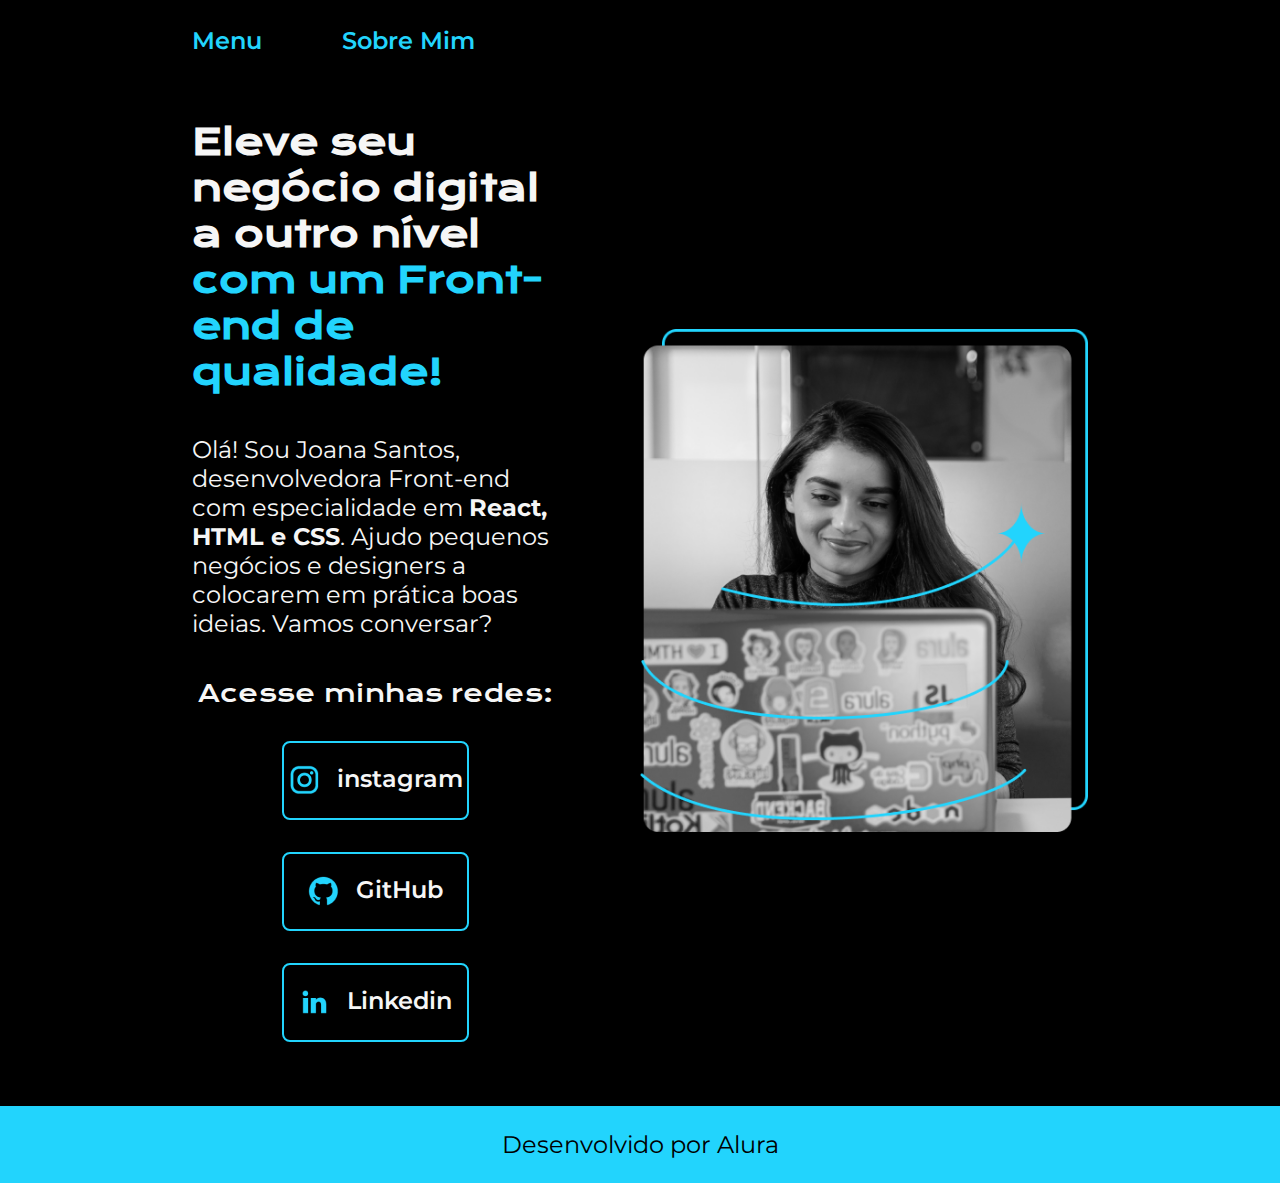
<file: index.HTML>
<!DOCTYPE html>
<html lang="pt-br">
<head>
    <meta charset="UTF-8">
    <meta http-equiv="X-UA-Compatible" content="IE=edge">
    <meta name="viewport" content="width=device-width, initial-scale=1.0">
    <title>Portfolio</title>
    <link rel="stylesheet" href="./styles/style.css">
</head>

<body>
    <header class="cabecalho">
        <nav class="cabecalho__menu">
            <a class="cabecalho__menu__links" href="index.HTML">Menu</a>
            <a class="cabecalho__menu__links" href="./pages/about.HTML">Sobre Mim</a>
        </nav>
    </header>
    <main class="apresentacao">
    <section class="apresentacao__conteudo">
            <h1 class="apresentacao__conteudo__titulo">Eleve seu negócio digital a outro nível <strong class="destaque-titulo">com um Front-end de qualidade!</strong></h1>
            <p class="apresentacao__conteudo__texto">Olá! Sou Joana Santos, desenvolvedora Front-end com especialidade em <strong> React, HTML e CSS</strong>. Ajudo pequenos negócios e designers a colocarem em prática boas ideias. Vamos conversar? </p>
            <div class="apresentacao__links">
                <h2 class="apresentacao__links__subtitulo">Acesse minhas redes:</h2>
                <a class="apresentacao__links__navegacao" href="https://www.instagram.com/gibutter">
                    <img src="./assets/instagram.png" alt="">
                    instagram
                </a>
                <a class="apresentacao__links__navegacao" href="https://www.github.com/gibutter">
                    <img src="./assets/github.png" alt="">
                    GitHub
                </a>
                <a class="apresentacao__links__navegacao" href="https://www.linkedin.com/in/giovannabutter">
                    <img src="./assets/linkedin.png" alt="">
                    Linkedin
                </a>
             </div>
        </section>
    <img class="apresentacao__imagem" src="./assets/imagem.png" alt="Foto Joana preventiva">
    </main>
    <footer class="rodape">
        <p>Desenvolvido por Alura</p>
    </footer>
</body>
</html>
</file>
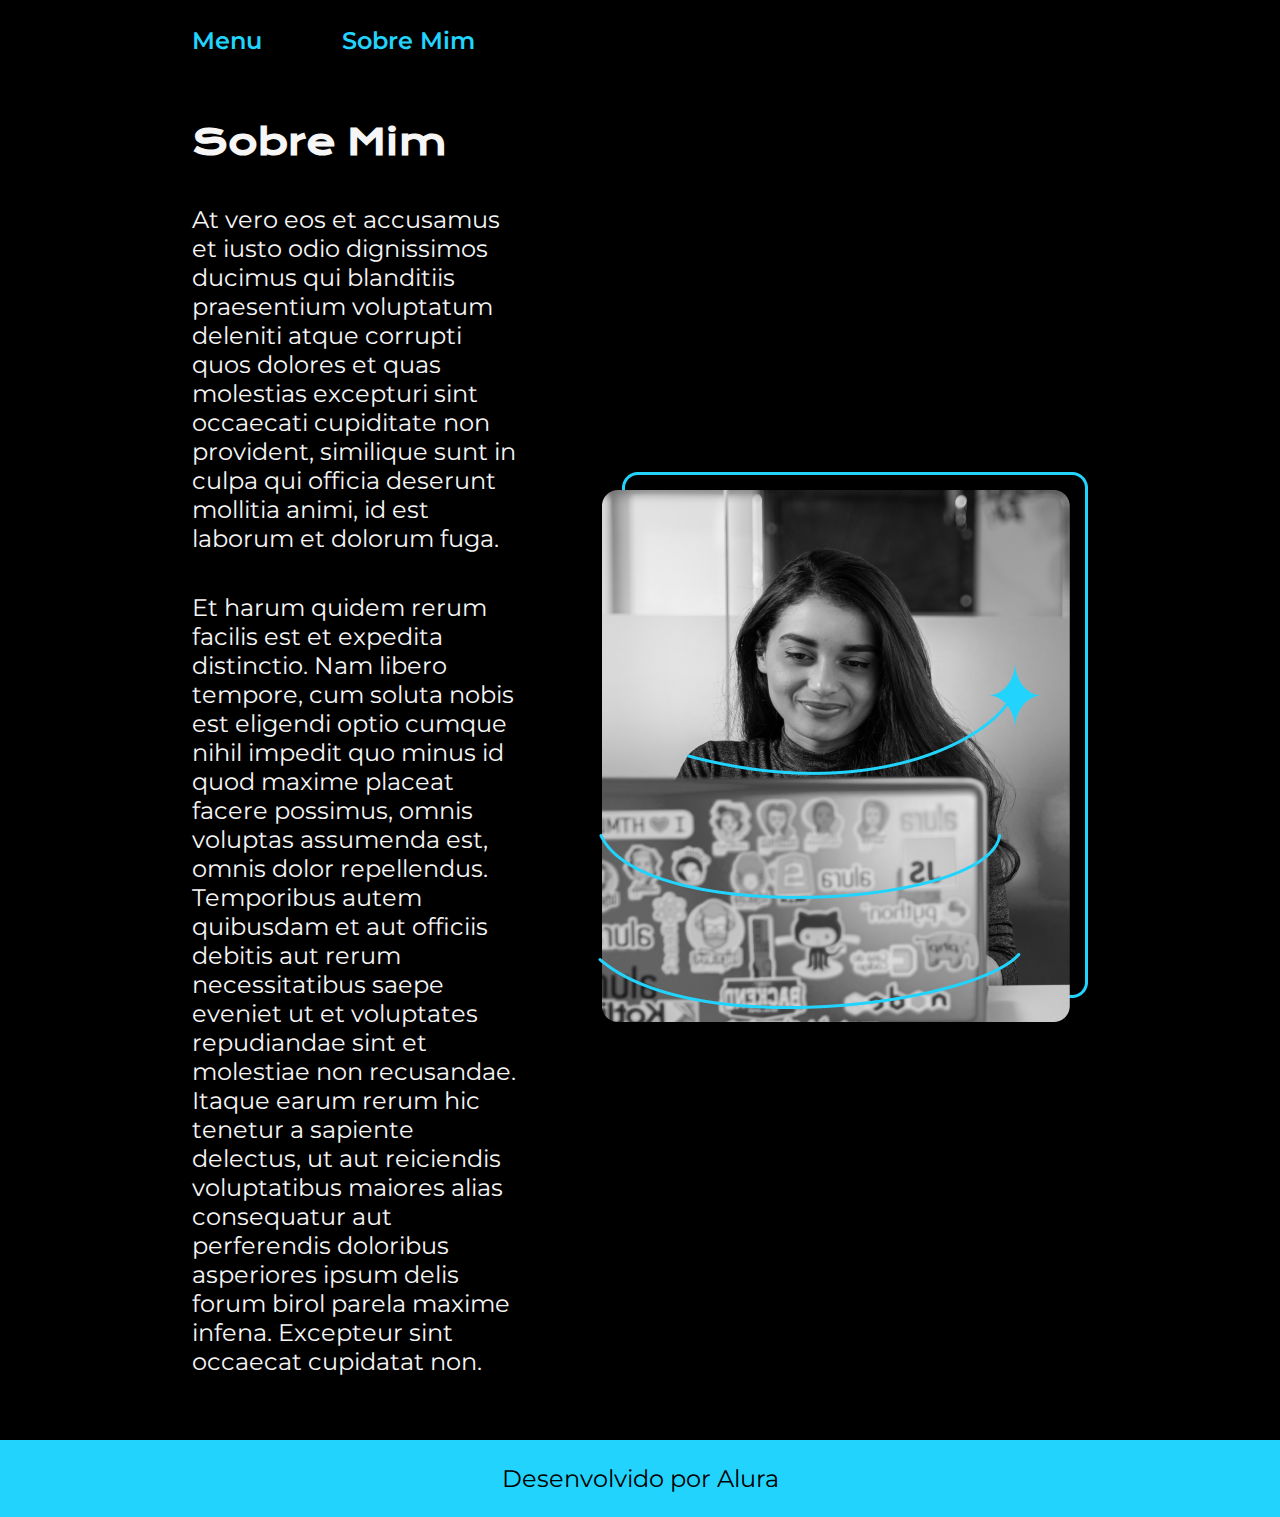
<file: pages/about.HTML>
<!DOCTYPE html>
<html lang="pt-br">
<head>
    <meta charset="UTF-8">
    <meta name="viewport" content="width=device-width, initial-scale=1.0">
    <title>Sobre mim</title>
    <link rel="stylesheet" href="../styles/style.css">
</head>
<body>
    <header class="cabecalho">
        <nav class="cabecalho__menu">
            <a class="cabecalho__menu__links" href="../index.HTML">Menu</a>
            <a class="cabecalho__menu__links" href="about.HTML">Sobre Mim</a>
        </nav>
    </header>

    <main class="apresentacao">
        <section class="apresentacao__conteudo">
            <h1 class="apresentacao__conteudo__titulo">Sobre Mim</h1>
            <p class="apresentacao__conteudo__texto">At vero eos et accusamus et iusto odio dignissimos ducimus qui blanditiis praesentium voluptatum deleniti atque corrupti quos dolores et quas molestias excepturi sint occaecati cupiditate non provident, similique sunt in culpa qui officia deserunt mollitia animi, id est laborum et dolorum fuga.</p>
            <p class="apresentacao__conteudo__texto">Et harum quidem rerum facilis est et expedita distinctio. Nam libero tempore, cum soluta nobis est eligendi optio cumque nihil impedit quo minus id quod maxime placeat facere possimus, omnis voluptas assumenda est, omnis dolor repellendus. Temporibus autem quibusdam et aut officiis debitis aut rerum necessitatibus saepe eveniet ut et voluptates repudiandae sint et molestiae non recusandae. Itaque earum rerum hic tenetur a sapiente delectus, ut aut reiciendis voluptatibus maiores alias consequatur aut perferendis doloribus asperiores ipsum delis forum birol parela maxime infena. Excepteur sint occaecat cupidatat non.</p>
    </section>
         <img src="../assets/imagem.png" alt="Foto Joana preventiva">

    </main>

    <footer class="rodape">
        <p>Desenvolvido por Alura</p>
    </footer>

</body>
</html>
</file>
<file: styles/style.css>
@import url('https://fonts.googleapis.com/css2?family=Krona+One&family=Montserrat:wght@400;600&display=swap');

:root {
    --cor-primaria: #000000;
    --cor-secundaria: #f6f6f6;
    --cor-terciaria: #22d4fd;
    --cor-hover:  #272727;

    --fonte-primaria: 'Krona One', sans-serif;
    --fonte-secundaria: 'Montserrat', sans-serif;
}

* {
    margin: 0;
    padding: 0;
}

body {
    box-sizing: border-box;
    background-color: var(--cor-primaria);
    color: var(--cor-secundaria);
}

.cabecalho{
    padding: 2% 0% 0% 15%;
}

.cabecalho__menu{
    display: flex;
    gap: 80px;
}

.cabecalho__menu__links{
    color: var(--cor-terciaria);
    font-family: var(--fonte-secundaria);
    font-size: 1.5rem;
    font-weight: 600;
    text-decoration: none;
}

.apresentacao {
    margin: 5% 15%;
    display: flex;
    align-items: center;
    justify-content: space-between;
    gap: 82px;
}

.apresentacao__conteudo {
width: 50%;
display: flex;
flex-direction: column;
gap: 40px;
}

.apresentacao__conteudo__titulo {
font-size: 2.25rem;
font-family: var(--fonte-primaria);
}

.destaque-titulo {
    color: var(--cor-terciaria);
}

.apresentacao__conteudo__texto {
font-size: 1.5rem;
font-family: var(--fonte-secundaria);
}

.apresentacao__links{
    display: flex;
    flex-direction: column;
    justify-content: space-between;
    align-items: center;
    gap: 32px;
}

.apresentacao__links__subtitulo{
    font-family: var(--fonte-primaria);
    font-weight: 400;
    font-size: 1.5rem;
    }

.apresentacao__links__navegacao{
border: 2px solid var(--cor-terciaria);
display: flex;
justify-content: center;
gap: 16px;
width: 50%;
padding: 21.5px 0;
text-decoration: none;
text-align: center;
border-radius: 8px;
font-size: 1.5rem;
font-family: var(--fonte-secundaria);
font-weight: 600;
color: var(--cor-secundaria);
text-decoration: none;
}

.apresentacao__links__navegacao:hover{
    background-color: var(--cor-hover);
    padding: 3%;
}

.apresentacao__imagem{
width: 50%;
}

.rodape {
    color: var(--cor-primaria);
    background-color:var(--cor-terciaria);
    padding: 24px;
    font-family: var(--fonte-secundaria);
    font-weight: 400;
    font-size: 1.5rem;
    text-align: center;
}

@media (max-width:1200px){
    .cabecalho{
        padding: 10%;
    }

    .cabecalho__menu{
        justify-content: center;
    }

    .apresentacao{
        flex-direction: column-reverse;
        padding: 5%;
    }
    
   .apresentacao__conteudo{
        width: auto;
    }
}
</file>
